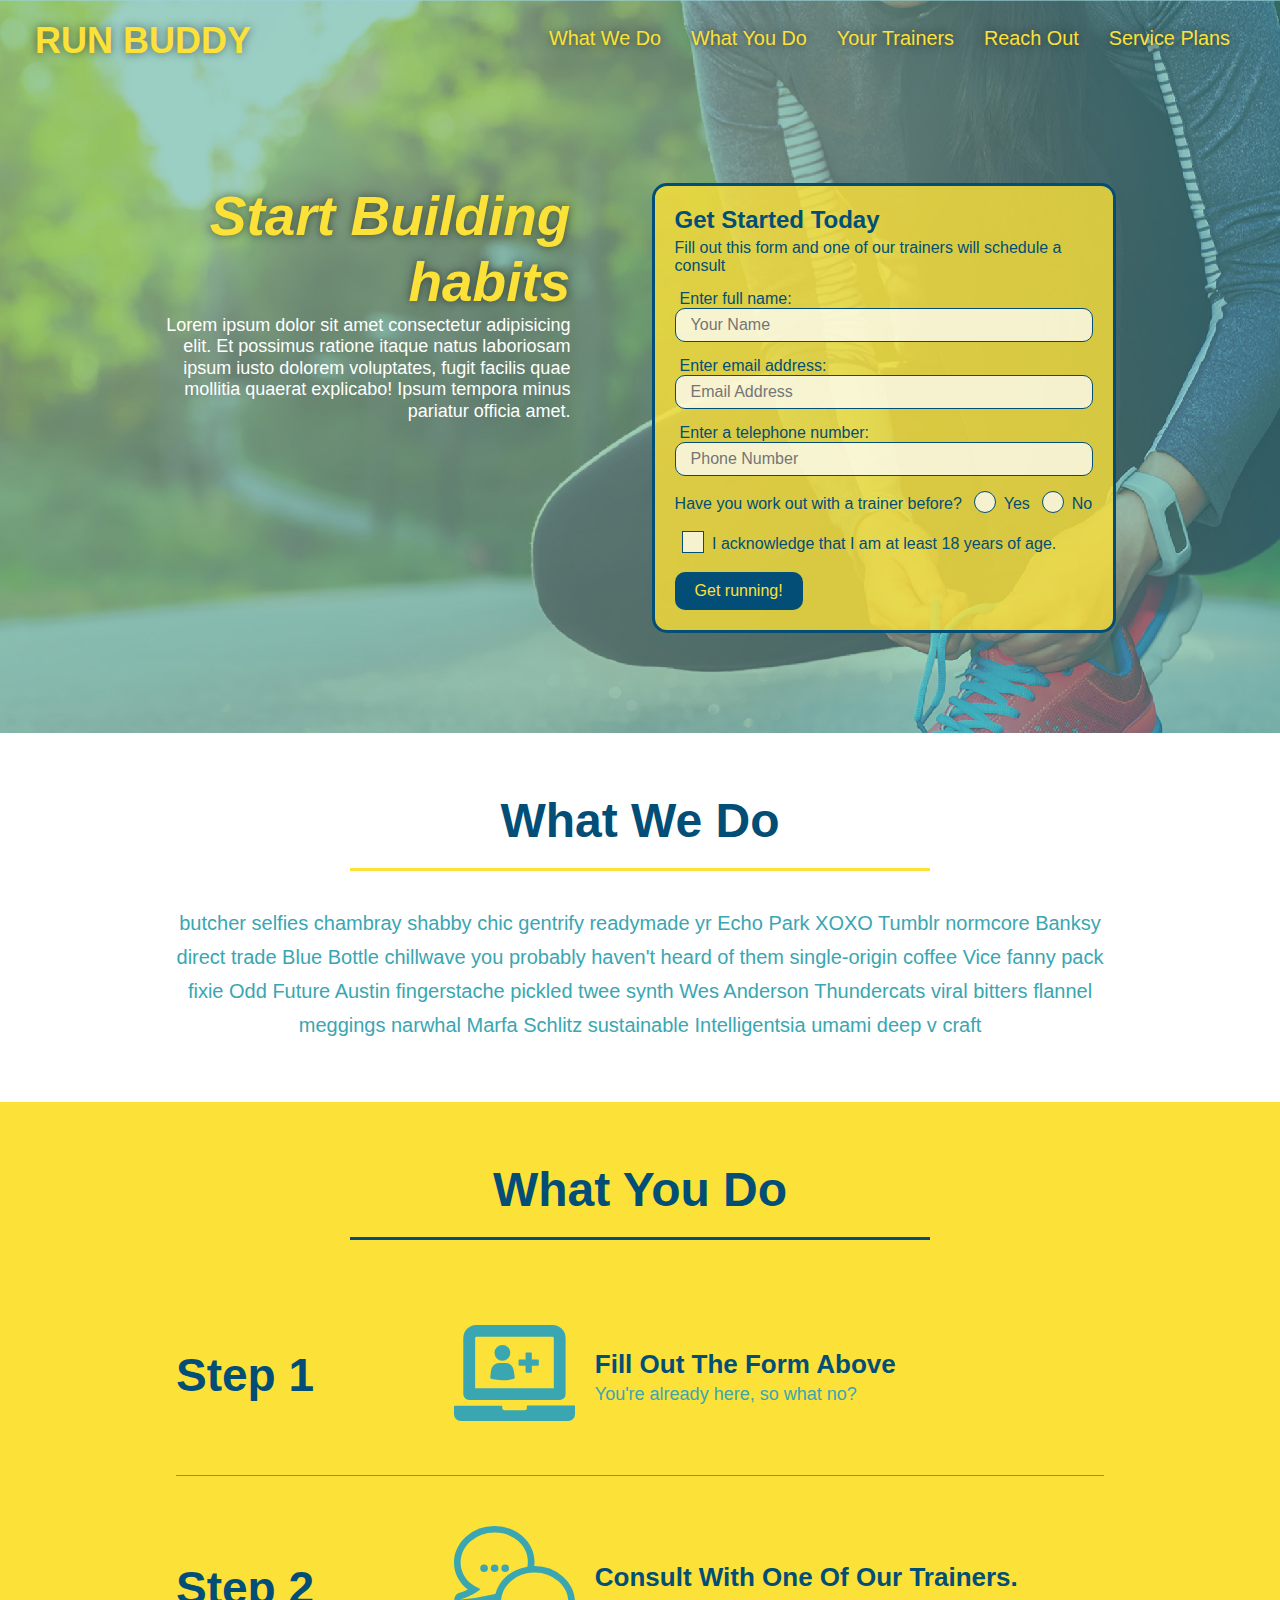
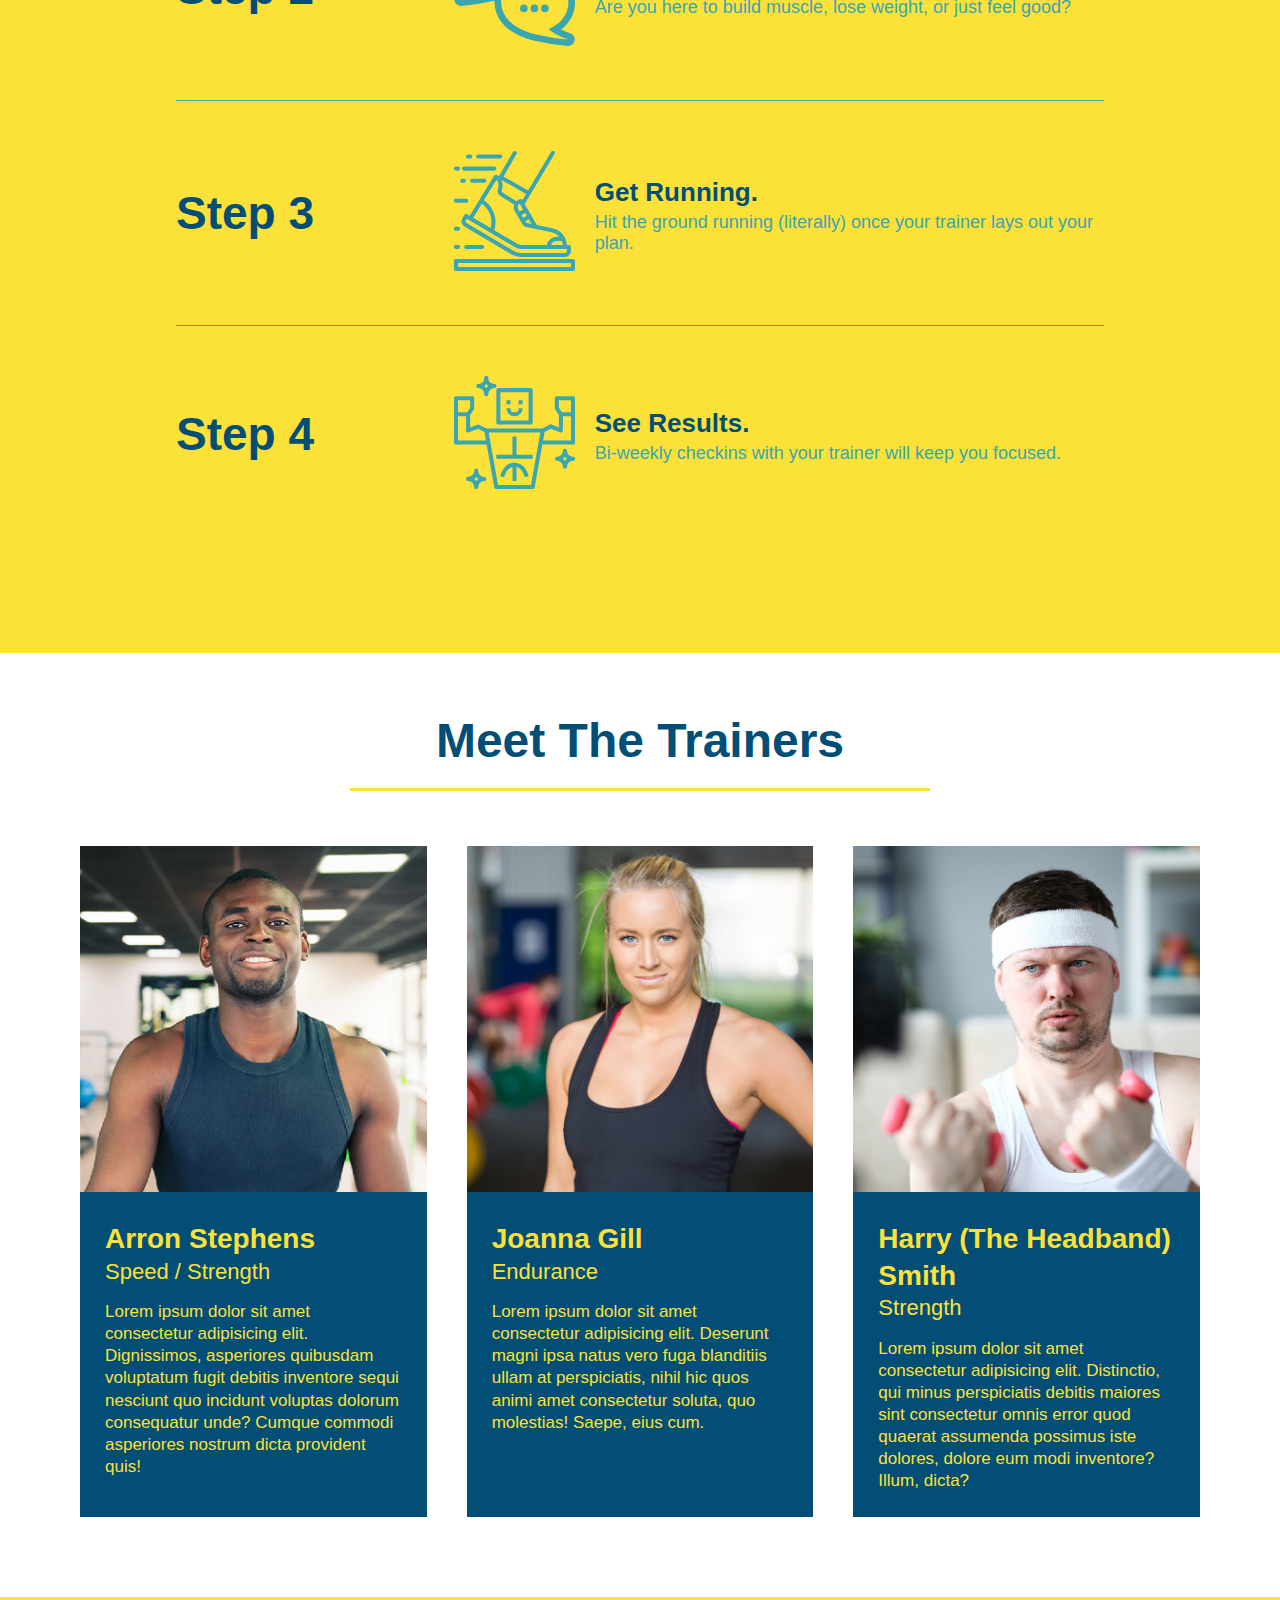
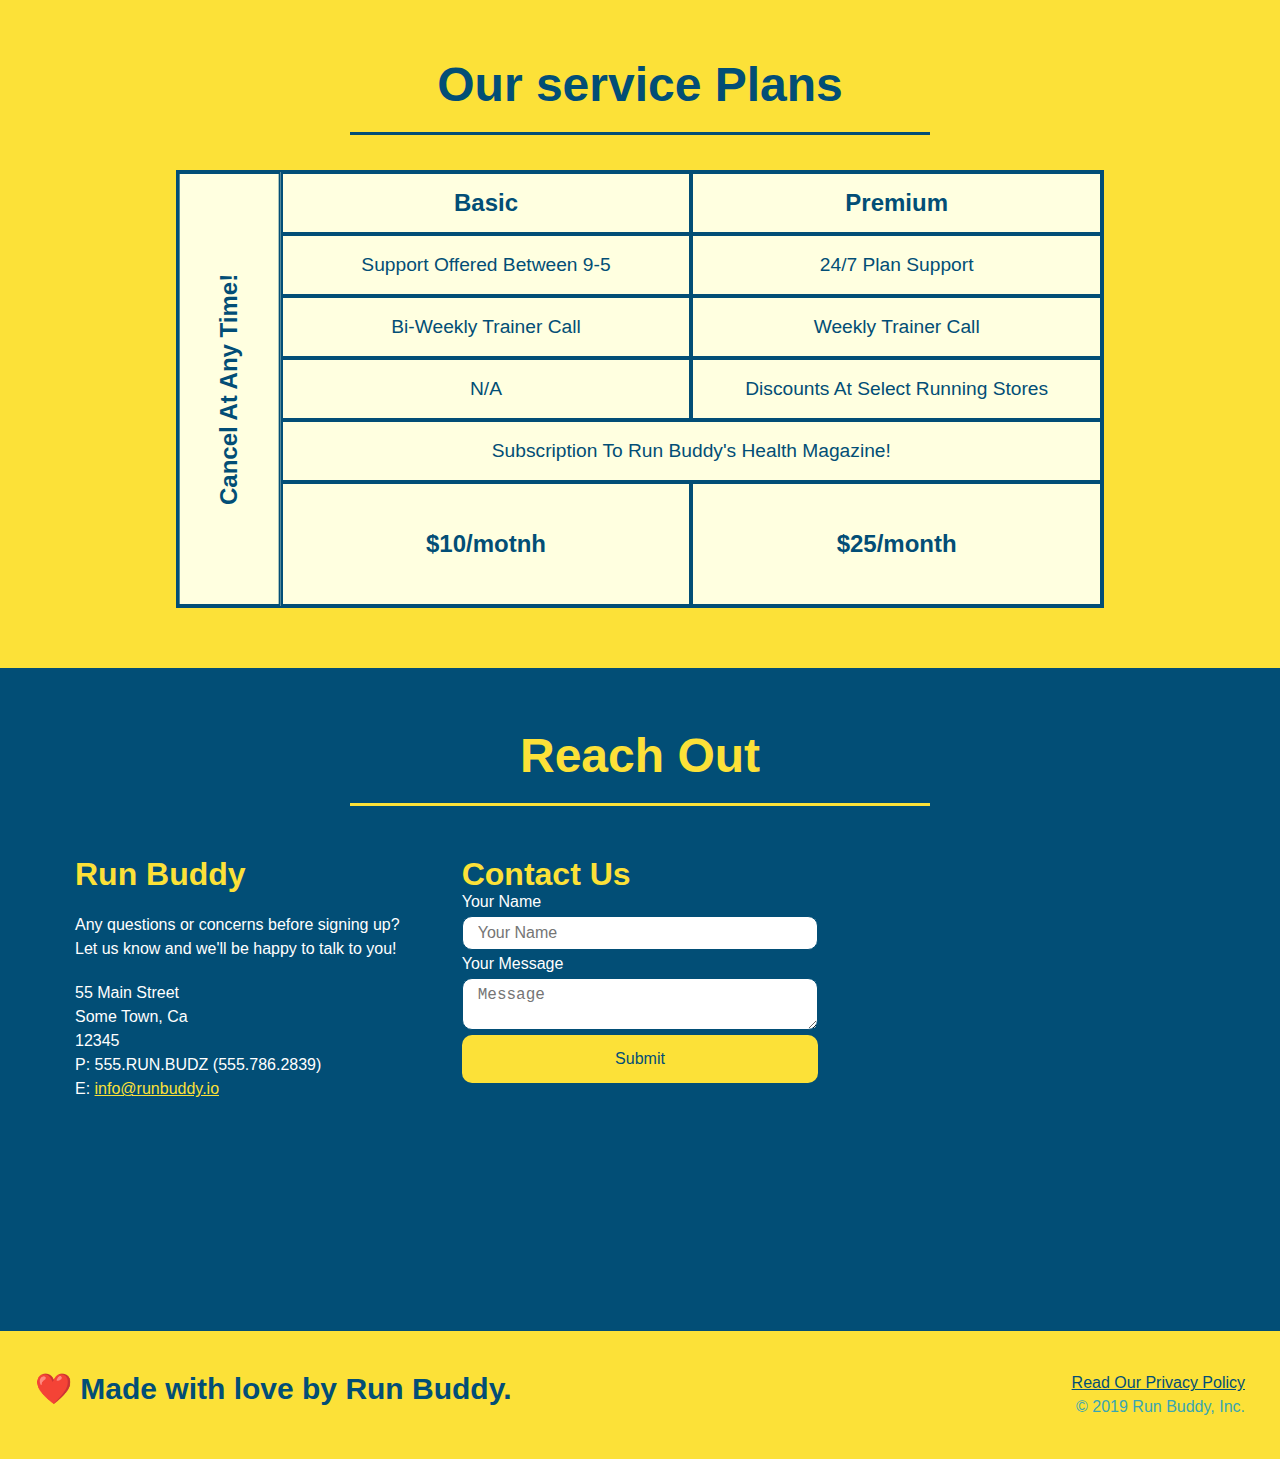
<file: index.html>
<!DOCTYPE html>
<html lang="en">
    <head>
<meta charset="UTF-8" />
<link rel="stylesheet" href="./assets/css/style.css"/>
<meta name="viewport" content="width=device-width, initial-scale=1.0" />

<title>Run Buddy</title>
    </head>
    <body>
        <!-- navigation -->
        <header>
        <h1>
            <a href="/">RUN BUDDY</a>
        </h1>
        <nav>
            <!-- Unorder list elements-->
            <ul>
                <!-- List element--> 
                <li>
                    <!-- Anchor element -->
                    <a href="#what-we-do">What We Do</a>
                </li>
                <li>
                    <a href="#what-you-do">What You Do</a>
                </li>
                <li>
                    <a href="#your-trainers">Your Trainers</a>
                </li>
                <li>
                    <a href="#reach-out">Reach Out</a>
                </li>
                <li>
                    <a href="#service-plans">Service Plans</a>
                </li>
            </ul>
        </nav>
    </header>
    <!-- hero/jumbotron-->
    <section class="hero">
        <div class="hero-cta">
            <h2>Start Building habits</h2>
            <p>Lorem ipsum dolor sit amet consectetur adipisicing elit. Et possimus ratione itaque natus laboriosam ipsum iusto dolorem voluptates, fugit facilis quae mollitia quaerat explicabo! Ipsum tempora minus pariatur officia amet.</p>
        </div>
        <div class="hero-form">
            <h3>Get Started Today</h3>
            <p>Fill out this form and one of our trainers will schedule a consult</p>
            <!--Add form elemet-->
            <form>
                <label for= "name">Enter full name:</label>
                <input type="text" placeholder="Your Name" name="name" id="name" class="form-input" />
                <label for="email">Enter email address:</label>
                <input type="email" placeholder="Email Address" name="email" id="email" class="form-input" />
                <label for="phone">Enter a telephone number:</label>
                <input type="tel" placeholder="Phone Number" name="phone" id="phone" class="form-input"/>
                <p> 
                 Have you work out with a trainer before? 
                 <span class="radio-wrapper">
                 <input type="radio" name="trainer-confirm" id="trainer-yes" />
                 <label for="trainer-yes">Yes</label>
                </span>
                <span class="radio-wrapper">
                 <input type="radio" name="trainer-confirm" id="trainer-no" />
                 <label for="trainer-no">No</label>
                </span>
                </p>
                <p>
                <span class="checkbox-wrapper">
                    <input type="checkbox" name="age-confirm" id="checkbox" />
                    <label for="checkbox">
                    I acknowledge that I am at least 18 years of age.
                    </label>
                </span>
                </p>

                <button type="submit">
                    Get running!
                </button>
            </form>
        </div>
    </section>
    <!--End Hero-->
    <!-- "What We Do" section -->
    <section id="what-we-do" class="intro">
        <div class="flex-row">
            <h2 class="section-title primary-border">
                What We Do
            </h2>
        </div>
        <div class="flex-row">
            <p>butcher selfies chambray shabby chic gentrify readymade yr Echo Park XOXO Tumblr normcore Banksy direct trade Blue Bottle chillwave you probably haven't heard of them single-origin coffee Vice fanny pack fixie Odd Future Austin fingerstache pickled twee synth Wes Anderson Thundercats viral bitters flannel meggings narwhal Marfa Schlitz sustainable Intelligentsia umami deep v craft</p>
        </div>
    </section>

    <!-- "What You Do" section-->
    <section id="what-you-do" class="steps">
        <div class="flex-row">
            <h2 class="section-title seconday-border">
                What You Do
            </h2>
        </div>
        <div class="step">
            <h3>Step 1</h3>
            <div class="step-info">
                <div class="step-img">
                    <img src="./assets/images/step-1.svg" alt="" />
                </div>
                <div class="step-text">
                    <h4>Fill Out The Form Above</h4>
                    <p>You're already here, so what no?</p>
                </div>
            </div>
        </div>
        <div class="step">
            <h3>Step 2</h3>
            <div class="step-info">
                <div class="step-img">
                    <img src="./assets/images/step-2.svg" alt="" />
                </div>
            <div class="step-text">
                <h4>Consult With One Of Our Trainers.</h4>
                <p>Are you here to build muscle, lose weight, or just feel good?</p>
            </div>
            </div>
        </div>
        <div class="step">
            <h3>Step 3</h3>
            <div class="step-info">
                <div class="step-img">
                    <img src="./assets/images/step-3.svg" alt="" />
                </div>
            <div class="step-text">
                <h4>Get Running.</h4>
                <p>Hit the ground running (literally) once your trainer lays out your plan.</p>
            </div>
            </div>
        </div>
        <div class="step">
            <h3>Step 4</h3>
            <div class="step-info">
                <div class="step-img">
                    <img src="./assets/images/step-4.svg" alt="" />
                </div>
                <div class="step-text">
                    <h4>See Results.</h4>
                    <p>Bi-weekly checkins with your trainer will keep you focused.</p>
                </div>
            </div>
        </div>

    </section>
    <!-- "Meet The Trainers" section-->
    <section id="your-trainers">
        <div class="flex-row">
            <h2 class="section-title primary-border">
            Meet The Trainers
            </h2>
        </div>  
    <div class="trainers">
        <article class="trainer">
            <img src="./assets/images/trainer-1.jpg" alt="Arron Stephens in his workout clothes, ready to pump iron" />
            <div class="trainer-bio">
                <h3 class="trainer-name">Arron Stephens</h3>
                <h4 class="trainer-role">Speed / Strength</h4>
                <p>Lorem ipsum dolor sit amet consectetur adipisicing elit. Dignissimos, asperiores quibusdam voluptatum fugit debitis inventore sequi nesciunt quo incidunt voluptas dolorum consequatur unde? Cumque commodi asperiores nostrum dicta provident quis!</p>
            </div>
        </article>
        <article class="trainer">
            <img src="./assets/images/trainer-2.jpg" alt="Joanna Gill in her workout clothes, ready to work hard" />
            <div class="trainer-bio">
                <h3 class="trainer-name">Joanna Gill</h3>
                <h4 class="trainer-role">Endurance</h4>
                <p>Lorem ipsum dolor sit amet consectetur adipisicing elit. Deserunt magni ipsa natus vero fuga blanditiis ullam at perspiciatis, nihil hic quos animi amet consectetur soluta, quo molestias! Saepe, eius cum.</p>
            </div>
        </article>
        <article class="trainer">
            <img src="./assets/images/trainer-3.jpg" alt="Harry (The Headband) Smith in his workout clothes, ready to kill it" />
            <div class="trainer-bio">
                <h3 class="trainer-name">Harry (The Headband) Smith</h3>
                <h4 class="trainer-role">Strength</h4>
                <p>Lorem ipsum dolor sit amet consectetur adipisicing elit. Distinctio, qui minus perspiciatis debitis maiores sint consectetur omnis error quod quaerat assumenda possimus iste dolores, dolore eum modi inventore? Illum, dicta?</p>
            </div>
        </article>
    </div>
</section>

    <!-- "Reach Out" section-->
    <section id="service-plans" class="services">
       <h2 class="section-title seconday-border">
           Our service Plans
       </h2>
       <div class="service-grid-wrapper">
           <div class="service-grid-container">
               <!--Headers-->
               <div class="service-grid-item grid-header basic">
                   Basic
               </div>
               <div class="service-grid-item grid-header premium">
                   Premium
               </div>
               <!--Body-->
               <div class="service-grid-item basic">
                   Support Offered Between 9-5
                </div>
                <div class="service-grid-item premium">
                    24/7 Plan Support
                </div>
                <div class="service-grid-item basic">
                    Bi-Weekly Trainer Call
                </div>
                <div class="service-grid-item premium">
                    Weekly Trainer Call
                </div>
                <div class="service-grid-item basic">
                    N/A
                </div>
                <div class="service-grid-item premium">
                    Discounts At Select Running Stores
                </div>
                <div class="service-grid-item both">
                    Subscription To Run Buddy's Health Magazine!
                </div>
                <div class="service-grid-item grid-price basic">
                    $10/motnh
                </div>
                <div class="service-grid-item grid-price premium">
                    $25/month
                </div>
                <div class="service-grid-item cancel">
                    Cancel At Any Time!
                </div>
           </div>
       </div>
        </div>

    </section>
    <section id="reach-out" class="contact">
        <div class="flex-row">
            <h2 class="section-title seconday-border">
                Reach Out
            </h2>
        </div>
        <div class="contact-info">
            <div>
            <h3>Run Buddy</h3>
            <p>
            Any questions or concerns before signing up?<br />
            Let us know and we'll be happy to talk to you!
            </p>
            <address>
            55 Main Street <br />
            Some Town, Ca <br />
            12345 <br />
            P: 555.RUN.BUDZ (555.786.2839) <br />
            E: <a href="mailto:info@runbuddy.io">info@runbuddy.io</a>
            </address>
            </div>
            <div class="contact-form">
            <h3>Contact Us</h3>
            <form>
                <label for="contact-name">Your Name</label>
                <input type="text" placeholder="Your Name" id="contact-name" />
                <label for="contact-message">Your Message</label>
                <textarea id="contact-message" placeholder="Message"></textarea>
                <button type="submit">Submit</button>
            </form>
            </div>
        
            <iframe src="https://www.google.com/maps/embed?pb=!1m18!1m12!1m3!1d3462.6000858434845!2d-95.61563148549546!3d29.78920323754112!2m3!1f0!2f0!3f0!3m2!1i1024!2i768!4f13.1!3m3!1m2!1s0x8640dbbcf1d1a51f%3A0xb7c8b9faf94c5d14!2s600%20N%20Dairy%20Ashford%20Rd%2C%20Houston%2C%20TX%2077079!5e0!3m2!1sen!2sus!4v1596664945685!5m2!1sen!2sus" 
            frameborder="0" 
            style="border:0;" 
            allowfullscreen="" 
            aria-hidden="false" 
            tabindex="0">
            </iframe>
        </div>
    </section>

    <!-- Footer-->
    <footer>
        <h2>❤️ Made with love by Run Buddy.</h2>
         <div>
             <a href="./privacy-policy.html">Read Our Privacy Policy</a><br />
             &copy; 2019 Run Buddy, Inc.
         </div>   
         
    </footer>
        
    </body>
</html>
</file>
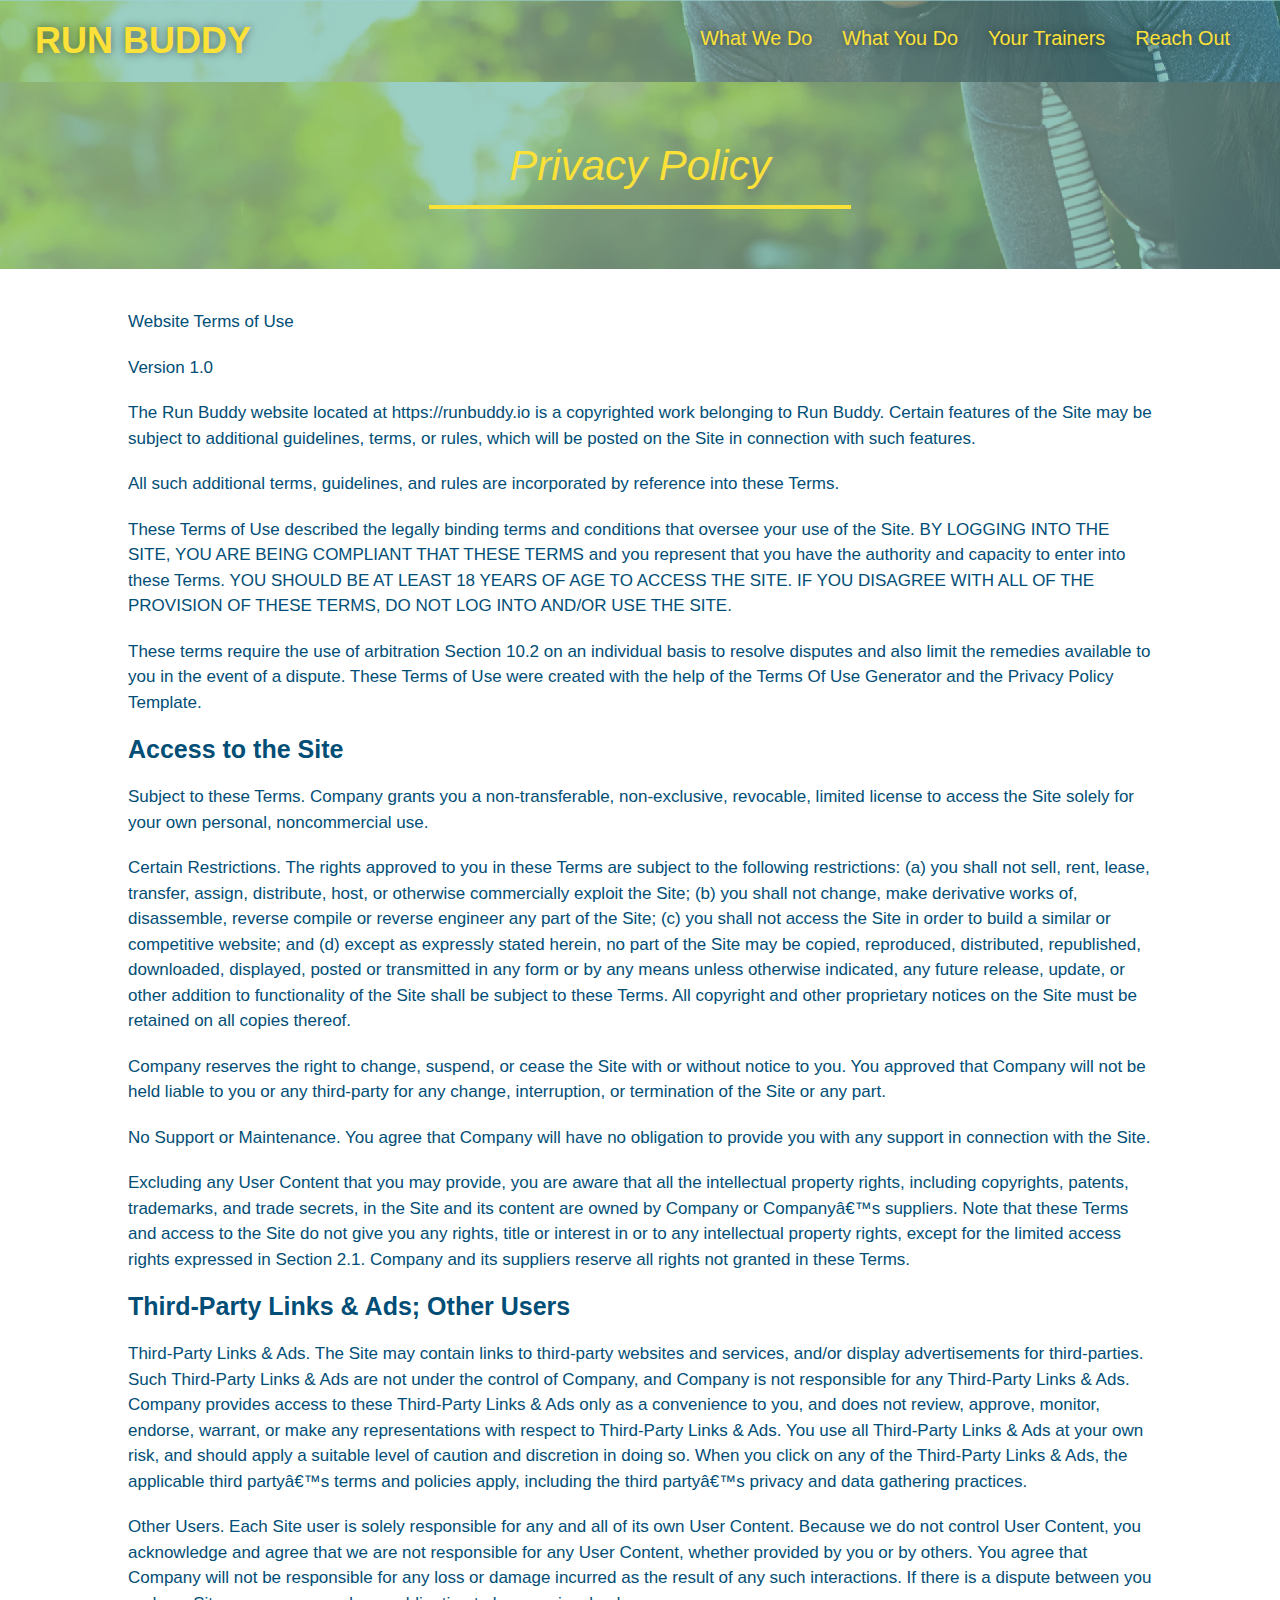
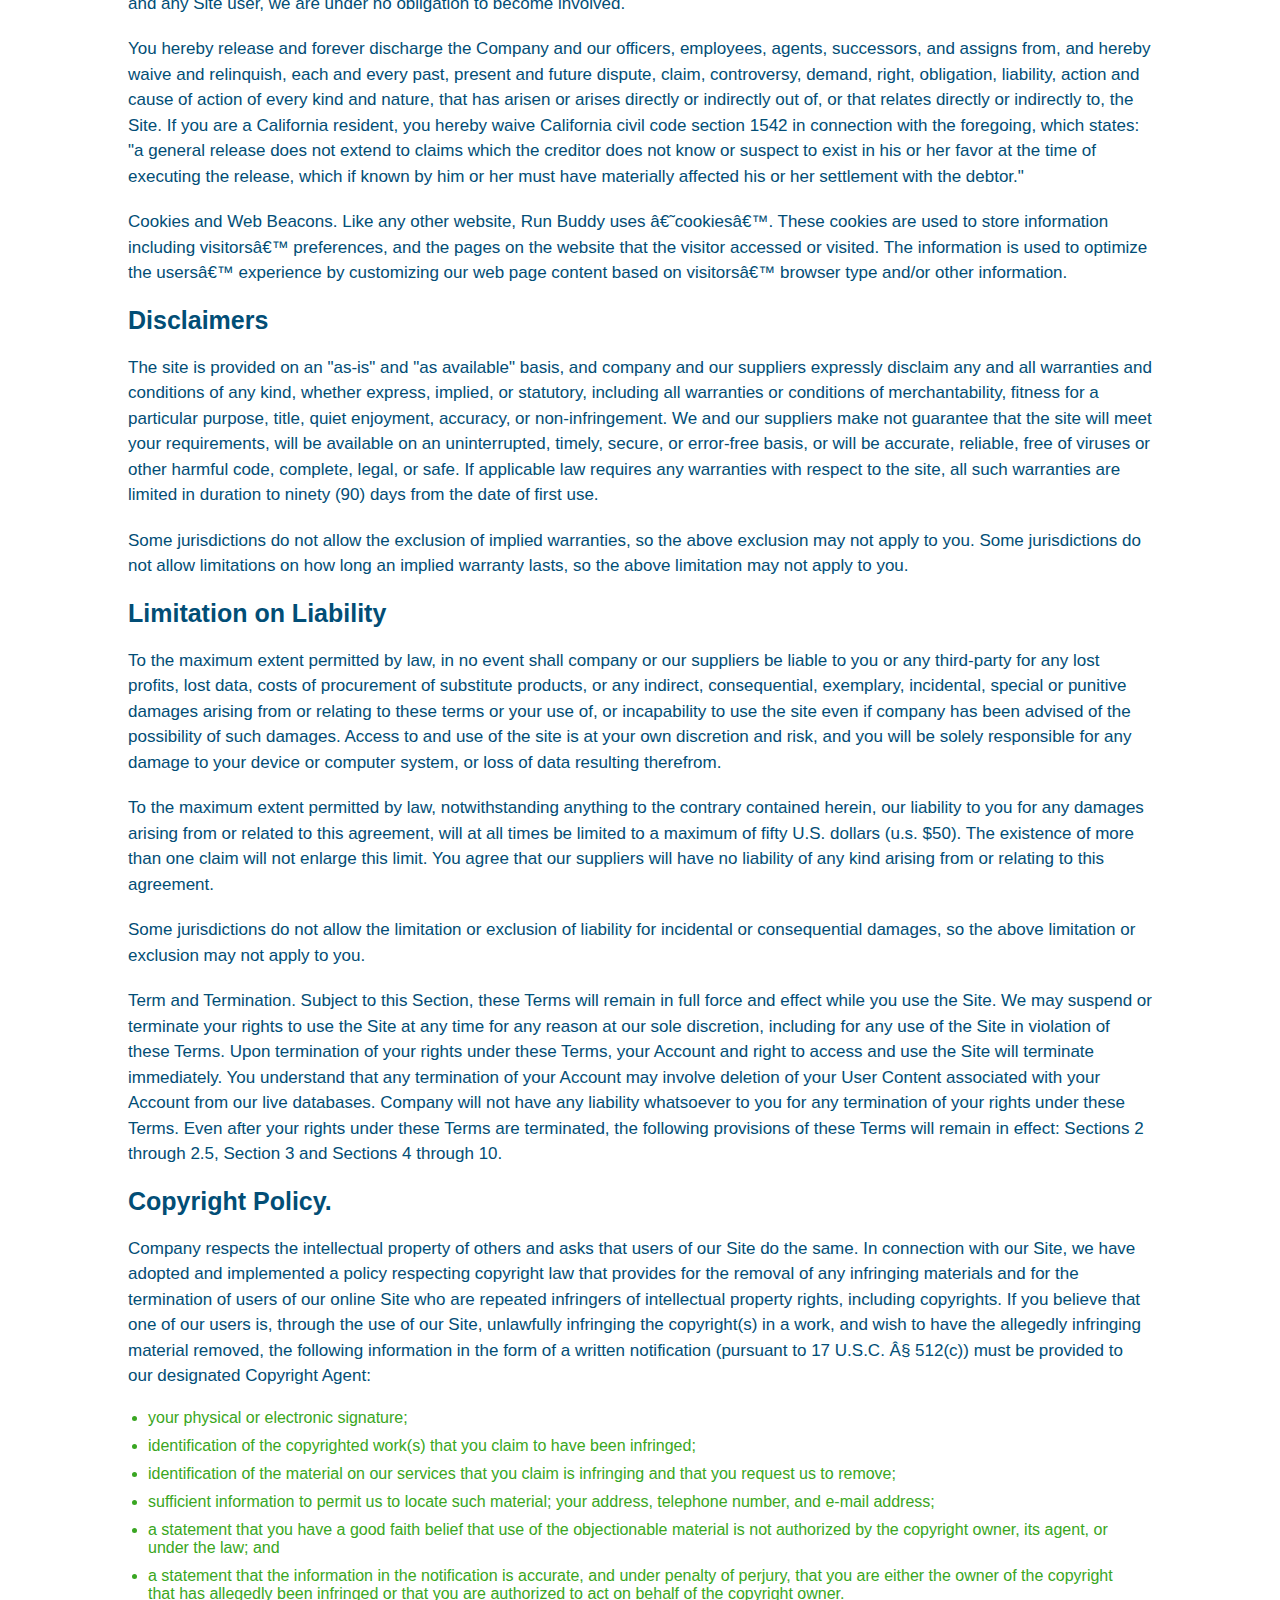
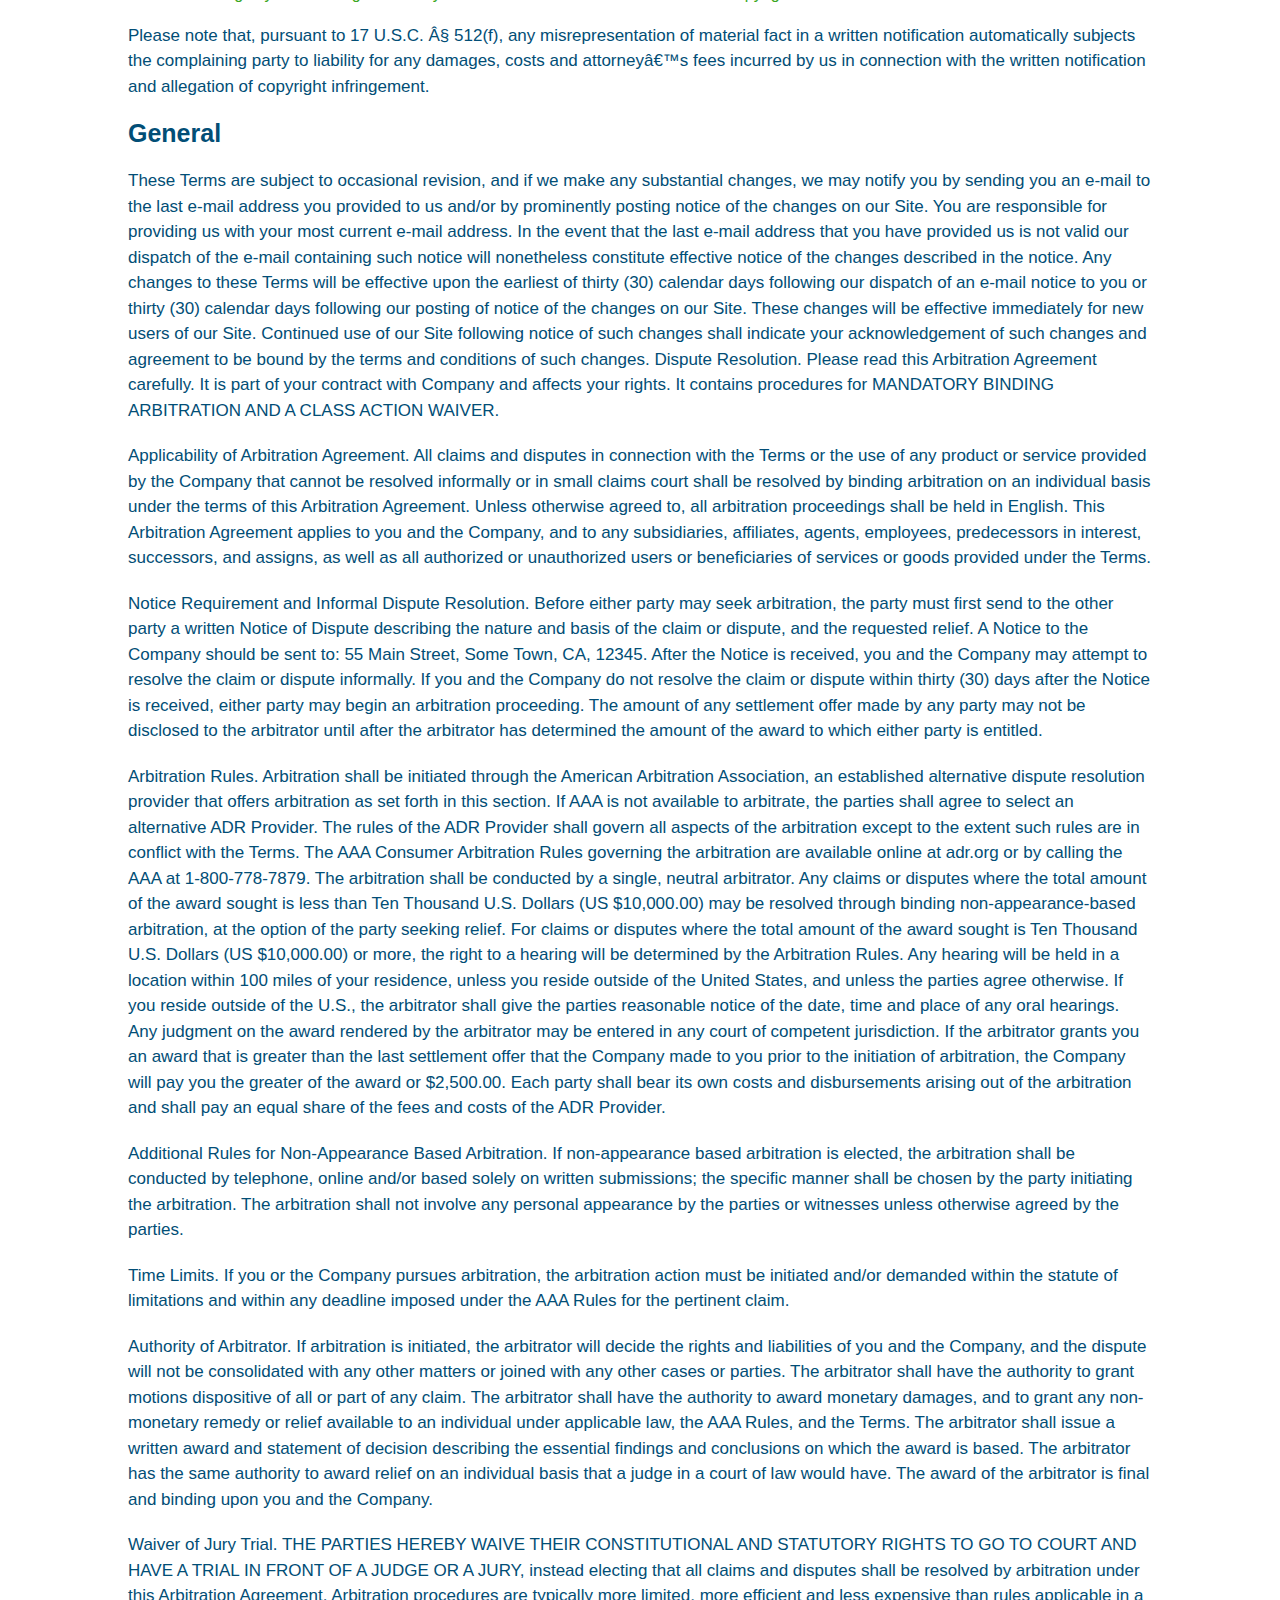
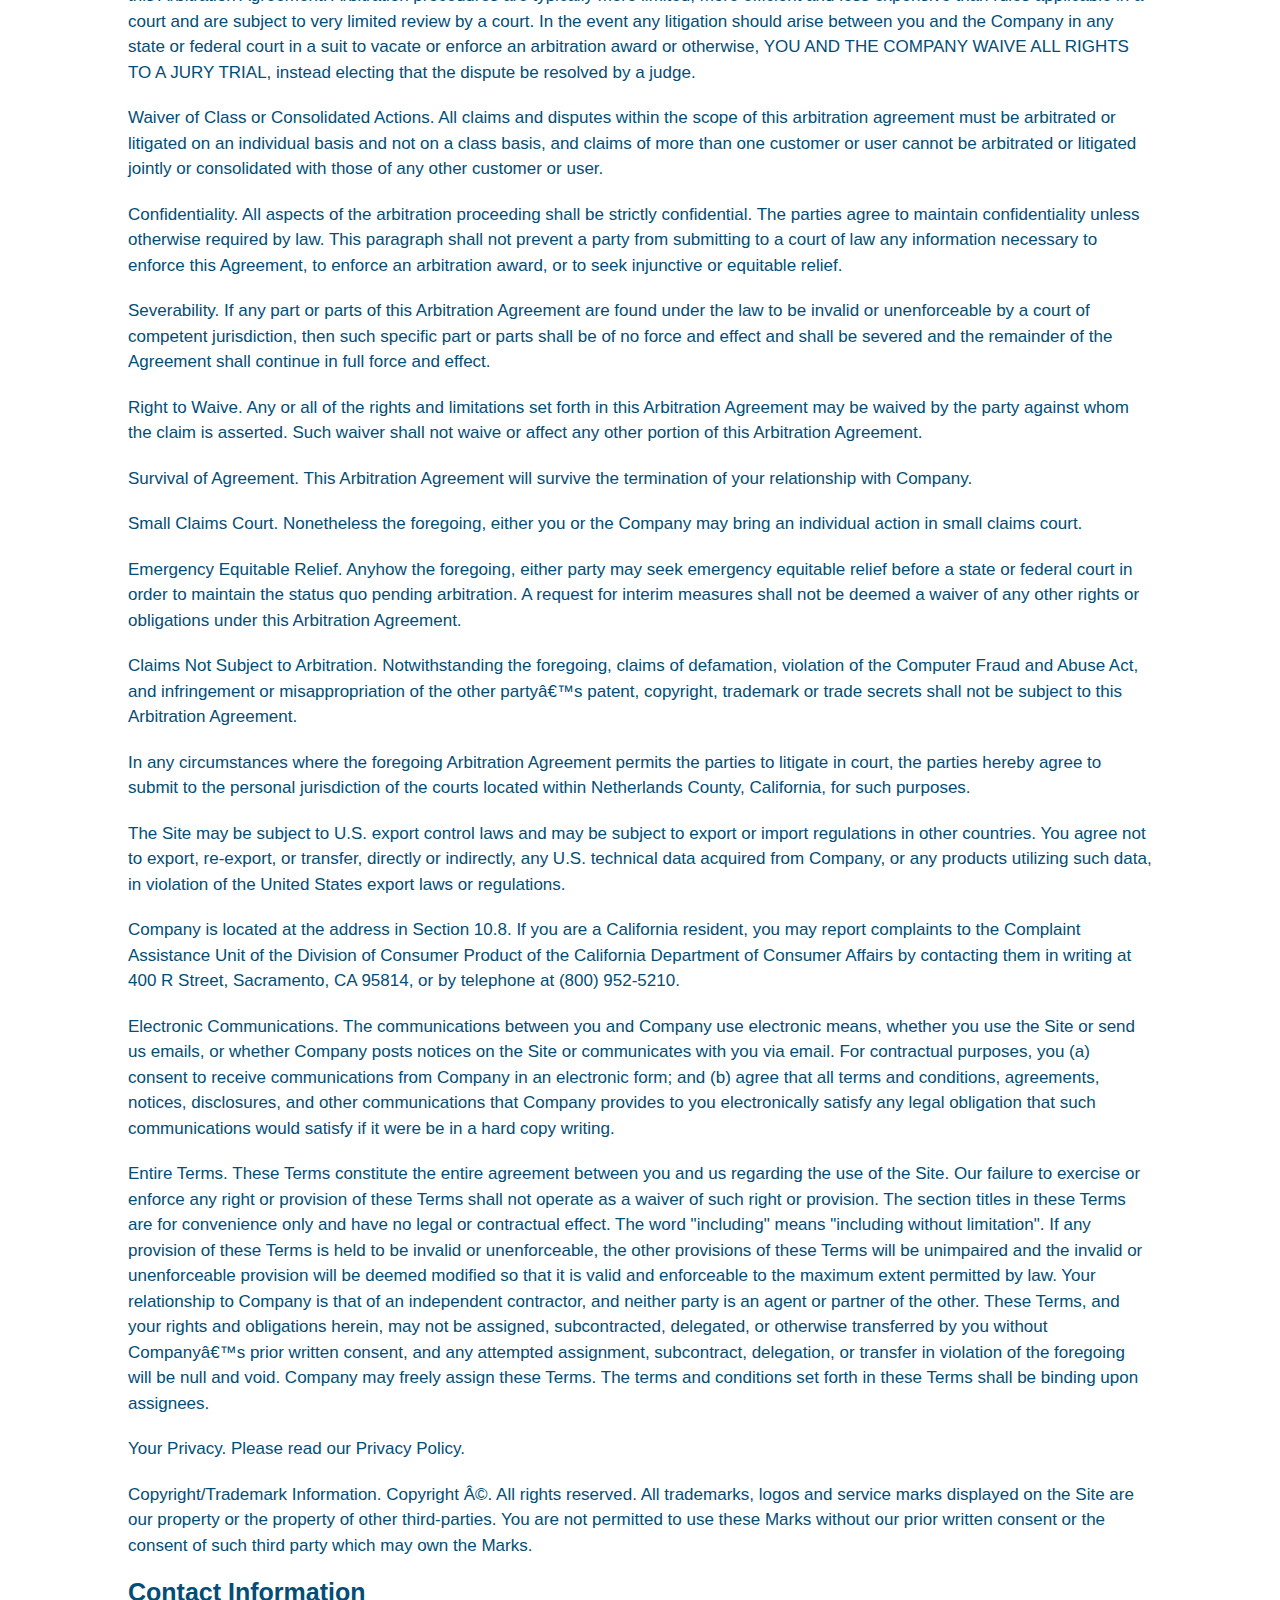
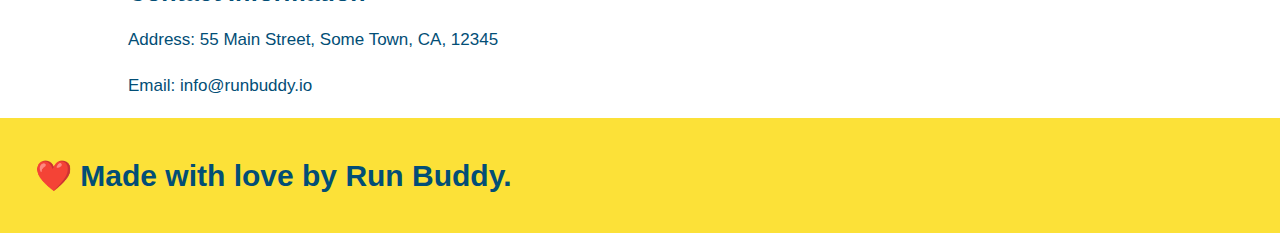
<file: privacy-policy.html>
<!DOCTYPE html>
<html lang="en">
<head>
    <meta charset="UTF-8" />
    <link rel="stylesheet" href="./assets/css/style.css"/>
    <link rel="stylesheet" href="assets/css/secondary-style.css"/>

    <title>Privacy Policy -Run Buddy</title>
    <meta name="viewport" content="width=device-width, initial-scale=1.0" />
</head>
<body>
    <!-- navigation -->
    <header>
    <h1>
        <a href="/">RUN BUDDY</a>
    </h1>
    <nav>
        <!-- Unorder list elements-->
        <ul>
            <!-- List element--> 
            <li>
                <!-- Anchor element -->
                <a href="./index.html#what-we-do">What We Do</a>
            </li>
            <li>
                <a href="./index.html#what-you-do">What You Do</a>
            </li>
            <li>
                <a href="./index.html#your-trainers">Your Trainers</a>
            </li>
            <li>
                <a href="./index.html#reach-out">Reach Out</a>
            </li>
        </ul>
    </nav>
</header>
<section class="hero">
    <h2 class="page-tittle">
        Privacy Policy
    </h2>
</section>
<article class="secondary-content">

    <p>
        Website Terms of Use
      </p>

      <p>
        Version 1.0
      </p>

      <p>
        The Run Buddy website located at https://runbuddy.io is a copyrighted work belonging to Run Buddy. Certain
        features of the Site may be subject to additional guidelines, terms, or rules, which will be posted on the Site
        in connection with such features.
      </p>

      <p>
        All such additional terms, guidelines, and rules are incorporated by reference into these Terms.
      </p>

      <p>
        These Terms of Use described the legally binding terms and conditions that oversee your use of the Site. BY
        LOGGING INTO THE SITE, YOU ARE BEING COMPLIANT THAT THESE TERMS and you represent that you have the authority
        and capacity to enter into these Terms. YOU SHOULD BE AT LEAST 18 YEARS OF AGE TO ACCESS THE SITE. IF YOU
        DISAGREE WITH ALL OF THE PROVISION OF THESE TERMS, DO NOT LOG INTO AND/OR USE THE SITE.
      </p>

      <p>
        These terms require the use of arbitration Section 10.2 on an individual basis to resolve disputes and also
        limit the remedies available to you in the event of a dispute. These Terms of Use were created with the help of
        the Terms Of Use Generator and the Privacy Policy Template.
      </p>

      <h3>
        Access to the Site
      </h3>

      <p>
        Subject to these Terms. Company grants you a non-transferable, non-exclusive, revocable, limited license to
        access the Site solely for your own personal, noncommercial use.
      </p>

      <p>
        Certain Restrictions. The rights approved to you in these Terms are subject to the following restrictions: (a)
        you shall not sell, rent, lease, transfer, assign, distribute, host, or otherwise commercially exploit the Site;
        (b) you shall not change, make derivative works of, disassemble, reverse compile or reverse engineer any part of
        the Site; (c) you shall not access the Site in order to build a similar or competitive website; and (d) except
        as expressly stated herein, no part of the Site may be copied, reproduced, distributed, republished, downloaded,
        displayed, posted or transmitted in any form or by any means unless otherwise indicated, any future release,
        update, or other addition to functionality of the Site shall be subject to these Terms. All copyright and other
        proprietary notices on the Site must be retained on all copies thereof.
      </p>

      <p>
        Company reserves the right to change, suspend, or cease the Site with or without notice to you. You approved
        that Company will not be held liable to you or any third-party for any change, interruption, or termination of
        the Site or any part.
      </p>

      <p>
        No Support or Maintenance. You agree that Company will have no obligation to provide you with any support in
        connection with the Site.
      </p>

      <p>
        Excluding any User Content that you may provide, you are aware that all the intellectual property rights,
        including copyrights, patents, trademarks, and trade secrets, in the Site and its content are owned by Company
        or Companyâ€™s suppliers. Note that these Terms and access to the Site do not give you any rights, title or
        interest in or to any intellectual property rights, except for the limited access rights expressed in Section
        2.1. Company and its suppliers reserve all rights not granted in these Terms.
      </p>

      <h3>
        Third-Party Links & Ads; Other Users
      </h3>

      <p>
        Third-Party Links & Ads. The Site may contain links to third-party websites and services, and/or display
        advertisements for third-parties. Such Third-Party Links & Ads are not under the control of Company, and Company
        is not responsible for any Third-Party Links & Ads. Company provides access to these Third-Party Links & Ads
        only as a convenience to you, and does not review, approve, monitor, endorse, warrant, or make any
        representations with respect to Third-Party Links & Ads. You use all Third-Party Links & Ads at your own risk,
        and should apply a suitable level of caution and discretion in doing so. When you click on any of the
        Third-Party Links & Ads, the applicable third partyâ€™s terms and policies apply, including the third partyâ€™s
        privacy and data gathering practices.
      </p>

      <p>
        Other Users. Each Site user is solely responsible for any and all of its own User Content. Because we do not
        control User Content, you acknowledge and agree that we are not responsible for any User Content, whether
        provided by you or by others. You agree that Company will not be responsible for any loss or damage incurred as
        the result of any such interactions. If there is a dispute between you and any Site user, we are under no
        obligation to become involved.
      </p>

      <p>
        You hereby release and forever discharge the Company and our officers, employees, agents, successors, and
        assigns from, and hereby waive and relinquish, each and every past, present and future dispute, claim,
        controversy, demand, right, obligation, liability, action and cause of action of every kind and nature, that has
        arisen or arises directly or indirectly out of, or that relates directly or indirectly to, the Site. If you are
        a California resident, you hereby waive California civil code section 1542 in connection with the foregoing,
        which states: "a general release does not extend to claims which the creditor does not know or suspect to exist
        in his or her favor at the time of executing the release, which if known by him or her must have materially
        affected his or her settlement with the debtor."
      </p>

      <p>
        Cookies and Web Beacons. Like any other website, Run Buddy uses â€˜cookiesâ€™. These cookies are used to store
        information including visitorsâ€™ preferences, and the pages on the website that the visitor accessed or visited.
        The information is used to optimize the usersâ€™ experience by customizing our web page content based on visitorsâ€™
        browser type and/or other information.
      </p>

      <h3>
        Disclaimers
      </h3>

      <p>
        The site is provided on an "as-is" and "as available" basis, and company and our suppliers expressly disclaim
        any and all warranties and conditions of any kind, whether express, implied, or statutory, including all
        warranties or conditions of merchantability, fitness for a particular purpose, title, quiet enjoyment, accuracy,
        or non-infringement. We and our suppliers make not guarantee that the site will meet your requirements, will be
        available on an uninterrupted, timely, secure, or error-free basis, or will be accurate, reliable, free of
        viruses or other harmful code, complete, legal, or safe. If applicable law requires any warranties with respect
        to the site, all such warranties are limited in duration to ninety (90) days from the date of first use.
      </p>

      <p>
        Some jurisdictions do not allow the exclusion of implied warranties, so the above exclusion may not apply to
        you. Some jurisdictions do not allow limitations on how long an implied warranty lasts, so the above limitation
        may not apply to you.
      </p>

      <h3>
        Limitation on Liability
      </h3>

      <p>
        To the maximum extent permitted by law, in no event shall company or our suppliers be liable to you or any
        third-party for any lost profits, lost data, costs of procurement of substitute products, or any indirect,
        consequential, exemplary, incidental, special or punitive damages arising from or relating to these terms or
        your use of, or incapability to use the site even if company has been advised of the possibility of such
        damages. Access to and use of the site is at your own discretion and risk, and you will be solely responsible
        for any damage to your device or computer system, or loss of data resulting therefrom.
      </p>

      <p>
        To the maximum extent permitted by law, notwithstanding anything to the contrary contained herein, our liability
        to you for any damages arising from or related to this agreement, will at all times be limited to a maximum of
        fifty U.S. dollars (u.s. $50). The existence of more than one claim will not enlarge this limit. You agree that
        our suppliers will have no liability of any kind arising from or relating to this agreement.
      </p>

      <p>
        Some jurisdictions do not allow the limitation or exclusion of liability for incidental or consequential
        damages, so the above limitation or exclusion may not apply to you.
      </p>

      <p>
        Term and Termination. Subject to this Section, these Terms will remain in full force and effect while you use
        the Site. We may suspend or terminate your rights to use the Site at any time for any reason at our sole
        discretion, including for any use of the Site in violation of these Terms. Upon termination of your rights under
        these Terms, your Account and right to access and use the Site will terminate immediately. You understand that
        any termination of your Account may involve deletion of your User Content associated with your Account from our
        live databases. Company will not have any liability whatsoever to you for any termination of your rights under
        these Terms. Even after your rights under these Terms are terminated, the following provisions of these Terms
        will remain in effect: Sections 2 through 2.5, Section 3 and Sections 4 through 10.
      </p>

      <h3>
        Copyright Policy.
      </h3>

      <p>
        Company respects the intellectual property of others and asks that users of our Site do the same. In connection
        with our Site, we have adopted and implemented a policy respecting copyright law that provides for the removal
        of any infringing materials and for the termination of users of our online Site who are repeated infringers of
        intellectual property rights, including copyrights. If you believe that one of our users is, through the use of
        our Site, unlawfully infringing the copyright(s) in a work, and wish to have the allegedly infringing material
        removed, the following information in the form of a written notification (pursuant to 17 U.S.C. Â§ 512(c)) must
        be provided to our designated Copyright Agent:
      </p>

      <ul>
        <li>
          your physical or electronic signature;
        </li>
        <li>
          identification of the copyrighted work(s) that you claim to have been infringed;
        </li>
        <li>
          identification of the material on our services that you claim is infringing and that you request us to remove;
        </li>
        <li>
          sufficient information to permit us to locate such material; your address, telephone number, and e-mail
          address;
        </li>
        <li>
          a statement that you have a good faith belief that use of the objectionable material is not authorized by the
          copyright owner, its agent, or under the law; and
        </li>
        <li>
          a statement that the information in the notification is accurate, and under penalty of perjury, that you are
          either the owner of the copyright that has allegedly been infringed or that you are authorized to act on
          behalf of the copyright owner.
        </li>
      </ul>

      <p>
        Please note that, pursuant to 17 U.S.C. Â§ 512(f), any misrepresentation of material fact in a written
        notification automatically subjects the complaining party to liability for any damages, costs and attorneyâ€™s
        fees incurred by us in connection with the written notification and allegation of copyright infringement.
      </p>

      <h3>
        General
      </h3>

      <p>
        These Terms are subject to occasional revision, and if we make any substantial changes, we may notify you by
        sending you an e-mail to the last e-mail address you provided to us and/or by prominently posting notice of the
        changes on our Site. You are responsible for providing us with your most current e-mail address. In the event
        that the last e-mail address that you have provided us is not valid our dispatch of the e-mail containing such
        notice will nonetheless constitute effective notice of the changes described in the notice. Any changes to these
        Terms will be effective upon the earliest of thirty (30) calendar days following our dispatch of an e-mail
        notice to you or thirty (30) calendar days following our posting of notice of the changes on our Site. These
        changes will be effective immediately for new users of our Site. Continued use of our Site following notice of
        such changes shall indicate your acknowledgement of such changes and agreement to be bound by the terms and
        conditions of such changes. Dispute Resolution. Please read this Arbitration Agreement carefully. It is part of
        your contract with Company and affects your rights. It contains procedures for MANDATORY BINDING ARBITRATION AND
        A CLASS ACTION WAIVER.
      </p>

      <p>
        Applicability of Arbitration Agreement. All claims and disputes in connection with the Terms or the use of any
        product or service provided by the Company that cannot be resolved informally or in small claims court shall be
        resolved by binding arbitration on an individual basis under the terms of this Arbitration Agreement. Unless
        otherwise agreed to, all arbitration proceedings shall be held in English. This Arbitration Agreement applies to
        you and the Company, and to any subsidiaries, affiliates, agents, employees, predecessors in interest,
        successors, and assigns, as well as all authorized or unauthorized users or beneficiaries of services or goods
        provided under the Terms.
      </p>

      <p>
        Notice Requirement and Informal Dispute Resolution. Before either party may seek arbitration, the party must
        first send to the other party a written Notice of Dispute describing the nature and basis of the claim or
        dispute, and the requested relief. A Notice to the Company should be sent to: 55 Main Street, Some Town, CA,
        12345. After the Notice is received, you and the Company may attempt to resolve the claim or dispute informally.
        If you and the Company do not resolve the claim or dispute within thirty (30) days after the Notice is received,
        either party may begin an arbitration proceeding. The amount of any settlement offer made by any party may not
        be disclosed to the arbitrator until after the arbitrator has determined the amount of the award to which either
        party is entitled.
      </p>

      <p>
        Arbitration Rules. Arbitration shall be initiated through the American Arbitration Association, an established
        alternative dispute resolution provider that offers arbitration as set forth in this section. If AAA is not
        available to arbitrate, the parties shall agree to select an alternative ADR Provider. The rules of the ADR
        Provider shall govern all aspects of the arbitration except to the extent such rules are in conflict with the
        Terms. The AAA Consumer Arbitration Rules governing the arbitration are available online at adr.org or by
        calling the AAA at 1-800-778-7879. The arbitration shall be conducted by a single, neutral arbitrator. Any
        claims or disputes where the total amount of the award sought is less than Ten Thousand U.S. Dollars (US
        $10,000.00) may be resolved through binding non-appearance-based arbitration, at the option of the party seeking
        relief. For claims or disputes where the total amount of the award sought is Ten Thousand U.S. Dollars (US
        $10,000.00) or more, the right to a hearing will be determined by the Arbitration Rules. Any hearing will be
        held in a location within 100 miles of your residence, unless you reside outside of the United States, and
        unless the parties agree otherwise. If you reside outside of the U.S., the arbitrator shall give the parties
        reasonable notice of the date, time and place of any oral hearings. Any judgment on the award rendered by the
        arbitrator may be entered in any court of competent jurisdiction. If the arbitrator grants you an award that is
        greater than the last settlement offer that the Company made to you prior to the initiation of arbitration, the
        Company will pay you the greater of the award or $2,500.00. Each party shall bear its own costs and
        disbursements arising out of the arbitration and shall pay an equal share of the fees and costs of the ADR
        Provider.
      </p>

      <p>
        Additional Rules for Non-Appearance Based Arbitration. If non-appearance based arbitration is elected, the
        arbitration shall be conducted by telephone, online and/or based solely on written submissions; the specific
        manner shall be chosen by the party initiating the arbitration. The arbitration shall not involve any personal
        appearance by the parties or witnesses unless otherwise agreed by the parties.
      </p>

      <p>
        Time Limits. If you or the Company pursues arbitration, the arbitration action must be initiated and/or demanded
        within the statute of limitations and within any deadline imposed under the AAA Rules for the pertinent claim.
      </p>

      <p>
        Authority of Arbitrator. If arbitration is initiated, the arbitrator will decide the rights and liabilities of
        you and the Company, and the dispute will not be consolidated with any other matters or joined with any other
        cases or parties. The arbitrator shall have the authority to grant motions dispositive of all or part of any
        claim. The arbitrator shall have the authority to award monetary damages, and to grant any non-monetary remedy
        or relief available to an individual under applicable law, the AAA Rules, and the Terms. The arbitrator shall
        issue a written award and statement of decision describing the essential findings and conclusions on which the
        award is based. The arbitrator has the same authority to award relief on an individual basis that a judge in a
        court of law would have. The award of the arbitrator is final and binding upon you and the Company.
      </p>

      <p>
        Waiver of Jury Trial. THE PARTIES HEREBY WAIVE THEIR CONSTITUTIONAL AND STATUTORY RIGHTS TO GO TO COURT AND HAVE
        A TRIAL IN FRONT OF A JUDGE OR A JURY, instead electing that all claims and disputes shall be resolved by
        arbitration under this Arbitration Agreement. Arbitration procedures are typically more limited, more efficient
        and less expensive than rules applicable in a court and are subject to very limited review by a court. In the
        event any litigation should arise between you and the Company in any state or federal court in a suit to vacate
        or enforce an arbitration award or otherwise, YOU AND THE COMPANY WAIVE ALL RIGHTS TO A JURY TRIAL, instead
        electing that the dispute be resolved by a judge.
      </p>

      <p>
        Waiver of Class or Consolidated Actions. All claims and disputes within the scope of this arbitration agreement
        must be arbitrated or litigated on an individual basis and not on a class basis, and claims of more than one
        customer or user cannot be arbitrated or litigated jointly or consolidated with those of any other customer or
        user.
      </p>

      <p>
        Confidentiality. All aspects of the arbitration proceeding shall be strictly confidential. The parties agree to
        maintain confidentiality unless otherwise required by law. This paragraph shall not prevent a party from
        submitting to a court of law any information necessary to enforce this Agreement, to enforce an arbitration
        award, or to seek injunctive or equitable relief.
      </p>

      <p>
        Severability. If any part or parts of this Arbitration Agreement are found under the law to be invalid or
        unenforceable by a court of competent jurisdiction, then such specific part or parts shall be of no force and
        effect and shall be severed and the remainder of the Agreement shall continue in full force and effect.
      </p>

      <p>
        Right to Waive. Any or all of the rights and limitations set forth in this Arbitration Agreement may be waived
        by the party against whom the claim is asserted. Such waiver shall not waive or affect any other portion of this
        Arbitration Agreement.
      </p>

      <p>
        Survival of Agreement. This Arbitration Agreement will survive the termination of your relationship with
        Company.
      </p>

      <p>
        Small Claims Court. Nonetheless the foregoing, either you or the Company may bring an individual action in small
        claims court.
      </p>

      <p>
        Emergency Equitable Relief. Anyhow the foregoing, either party may seek emergency equitable relief before a
        state or federal court in order to maintain the status quo pending arbitration. A request for interim measures
        shall not be deemed a waiver of any other rights or obligations under this Arbitration Agreement.
      </p>

      <p>
        Claims Not Subject to Arbitration. Notwithstanding the foregoing, claims of defamation, violation of the
        Computer Fraud and Abuse Act, and infringement or misappropriation of the other partyâ€™s patent, copyright,
        trademark or trade secrets shall not be subject to this Arbitration Agreement.
      </p>

      <p>
        In any circumstances where the foregoing Arbitration Agreement permits the parties to litigate in court, the
        parties hereby agree to submit to the personal jurisdiction of the courts located within Netherlands County,
        California, for such purposes.
      </p>

      <p>
        The Site may be subject to U.S. export control laws and may be subject to export or import regulations in other
        countries. You agree not to export, re-export, or transfer, directly or indirectly, any U.S. technical data
        acquired from Company, or any products utilizing such data, in violation of the United States export laws or
        regulations.
      </p>

      <p>
        Company is located at the address in Section 10.8. If you are a California resident, you may report complaints
        to the Complaint Assistance Unit of the Division of Consumer Product of the California Department of Consumer
        Affairs by contacting them in writing at 400 R Street, Sacramento, CA 95814, or by telephone at (800) 952-5210.
      </p>

      <p>
        Electronic Communications. The communications between you and Company use electronic means, whether you use the
        Site or send us emails, or whether Company posts notices on the Site or communicates with you via email. For
        contractual purposes, you (a) consent to receive communications from Company in an electronic form; and (b)
        agree that all terms and conditions, agreements, notices, disclosures, and other communications that Company
        provides to you electronically satisfy any legal obligation that such communications would satisfy if it were be
        in a hard copy writing.
      </p>

      <p>
        Entire Terms. These Terms constitute the entire agreement between you and us regarding the use of the Site. Our
        failure to exercise or enforce any right or provision of these Terms shall not operate as a waiver of such right
        or provision. The section titles in these Terms are for convenience only and have no legal or contractual
        effect. The word "including" means "including without limitation". If any provision of these Terms is held to be
        invalid or unenforceable, the other provisions of these Terms will be unimpaired and the invalid or
        unenforceable provision will be deemed modified so that it is valid and enforceable to the maximum extent
        permitted by law. Your relationship to Company is that of an independent contractor, and neither party is an
        agent or partner of the other. These Terms, and your rights and obligations herein, may not be assigned,
        subcontracted, delegated, or otherwise transferred by you without Companyâ€™s prior written consent, and any
        attempted assignment, subcontract, delegation, or transfer in violation of the foregoing will be null and void.
        Company may freely assign these Terms. The terms and conditions set forth in these Terms shall be binding upon
        assignees.
      </p>

      <p>
        Your Privacy. Please read our Privacy Policy.
      </p>

      <p>
        Copyright/Trademark Information. Copyright Â©. All rights reserved. All trademarks, logos and service marks
        displayed on the Site are our property or the property of other third-parties. You are not permitted to use
        these Marks without our prior written consent or the consent of such third party which may own the Marks.
      </p>

      <h3>
        Contact Information
      </h3>

      <p>
        Address: 55 Main Street, Some Town, CA, 12345
      </p>

      <p>
        Email: info@runbuddy.io
      </p>

</article>
 <!-- Footer-->
 <footer>
    <h2>❤️ Made with love by Run Buddy.</h2>  
</footer>
    
</body>
</html>
</file>
<file: assets/css/style.css>
* {
    margin: 0;
    padding: 0;
    box-sizing: border-box;
}
body {
    /* more on this crazy alphanumerical value in a minute! */
    color:var(--tertiary-color);
    font-family: Arial, Helvetica, sans-serif;
}
:root {
    --primary-color: #fce138;
    --secondary-color: #024e76;
    --tertiary-color: #39a6b2;
}
/* apply styles to <header> */
header {
    z-index: 9999;
    padding: 20px 35px ;
    background-color: #39a6b2;
    display: flex;
    justify-content: space-between;
    flex-wrap: wrap;
    position: -webkit-sticky;
    position:sticky;
    top: 0;
    background-image: url("../images/hero-bg.jpg") ;
    background-size: cover;
    background-position: 80%;
    background-attachment: fixed;
}
header h1 {
    font-weight: bold;
    font-size: 36px;
    color: var(--primary-color) ;
    margin: 0;
    text-shadow: 0 0 10px rgba(0,0,0,0.5);
}
header a {
    text-decoration: none;
    color: var(--primary-color);
}
header nav {
    margin: 7px 0;
}
header nav ul {
    display: flex;
    flex-wrap: wrap;
    justify-content: space-between;
    align-items: center;
    list-style: none;
}
header nav ul li a {
    padding: 10px 15px;
    font-weight: lighter;
    font-size: 1.55vw;
    text-shadow: 0 0 10px rgba(0,0,0,0.5);
}
header nav ul li a:hover {
    background: var(--primary-color);
    color: var(--secondary-color);
    border-radius: 15px;
    text-shadow: none;
}
footer {
        background: var(--primary-color);
        width: 100%;
        padding: 40px 35px;
        display: flex;
        flex-wrap: wrap;
        justify-content: space-between;
    }
footer h2 {
    color: var(--secondary-color);
    font-size: 30px;
    margin: 0;
}
footer div {
    line-height: 1.5;
    text-align: right;
}
footer a {
    color: var(--secondary-color);
}
section {
    padding: 60px;
}

/* Hero style start */
.hero {
    background-image: url("../images/hero-bg.jpg") ;
    background-size: cover;
    display: flex;
    justify-content: center;
    flex-wrap: wrap;
    align-items: flex-start;
    background-position: 80%;
    background-attachment: fixed;
}
.hero-cta {
    width: 35%;
    text-align: right;
    margin: 3.5%;
    color: #fff;
    font-size: 18px;
    line-height: 1.2;
}
.hero-cta h2 {
    font-style: italic;
    font-size: 55px;
    color: var(--primary-color);
    text-shadow: 0 0 10px rgba(0,0,0,0.5);
}
.hero-form {
    background-color:rgba(252,225,56, 0.8);
    padding: 20px;
    color:var(--secondary-color);
    border-style: solid;
    border-width: 3px;
    border-color: var(--secondary-color);
    width: 40%;
    margin: 3.5%;
    box-shadow: 0,0,0,10px rgba(0,0,0,0.5);
    border-radius: 15px;
}
.hero-form h3 {
    font-size: 24px;
    margin: 0px;
}
.hero-form p {
    margin: 5px 0px 15px 0px;
}
.form-input {
    border: 1px solid var(--secondary-color);
    display: block;
    padding: 7px 15px;
    font-size: 16px;
    color: var(--secondary-color);
    width: 100%;
    margin-bottom: 15px;
    border-radius: 10px;
    background-color: rgba(255,255,255, 0.75);
}
.form-input:focus {
    background-color: rgba(255,255,255, 1);
    outline: none;
}
.hero-form label {
    margin: 0 5px;
}
.hero-form button {
    background-color: var(--secondary-color);
    color: var(--primary-color);
    border: none;
    padding: 10px 20px;
    font-size: 16px;
    border-radius: 10px;
}
.hero-form button:hover {
    background-color: var(--tertiary-color);
}
.checkbox-wrapper input, .radio-wrapper input {
    opacity: 0;
}
.checkbox-wrapper label, .radio-wrapper label {
    position: relative;
    left:10px;
    margin:10px;
    line-height: 1.6;
}
.checkbox-wrapper label::before, .radio-wrapper label::before {
    content: "";
    height: 20px;
    width: 20px;
    background: rgba(255, 255, 255, 0.75);  
    border: 1px solid var(--secondary-color);  
    position: absolute;
    top: -4px;
    left: -30px;
}
.radio-wrapper label::before {
    border-radius: 50%;
  }
  .radio-wrapper label::after {
    content: "";
    width: 20px;
    height: 20px;
    border-radius: 50%;
    background: var(--secondary-color);
    position: absolute;
    left: -29px;
    top: -3px;
  }
  
  .checkbox-wrapper label::after {
    content: "";
    height: 6px;
    width: 14px;
    border-left: 2px solid var(--secondary-color);
    border-bottom: 2px solid var(--secondary-color);
    position: absolute;
    left: -26px;
    top: 1px;
    transform: rotate(-58deg);
    background-image: radial-gradient(circle, var(--tertiary-color), var(--secondary-color));
  }
  .checkbox-wrapper input + label::after, 
  .radio-wrapper input + label::after {
    content: none;
  }
  
  .checkbox-wrapper input:checked + label::after, 
  .radio-wrapper input:checked + label::after {
    content: "";
  }
/* Hero Styles End */

/*What we do section */

.intro p {
    line-height: 1.7;
    color: var(--tertiary-color);
    width: 80%;
    font-size: 20px;
    margin: 0 auto;
    text-align: center;
}
/* What you do section */
.steps {
    background-color: var(--primary-color);
}
.section-title {
    font-size: 48px;
    color: var(--secondary-color);
    border-bottom: 3px solid;
    padding-bottom: 20px;
    text-align: center;
    margin: 0 auto 35px auto;
    width: 50%;
}
.primary-border {
    border-color: var(--primary-color);
}
.secondary-border {
    border-color: var(--tertiary-color);
}
.step {
    margin: 50px auto;
    padding-bottom: 50px;
    width: 80%;
    display: flex;
    flex-wrap: wrap;
    align-items: center;
    justify-content: space-between;
    border-bottom: 1px solid var(--tertiary-color);
}
.step:last-child {
    border-bottom: none;
}
.step h3 {
    color: var(--secondary-color);
    font-size: 46px;
    flex: 1 30%;
}
.step-info {
    flex: 2 70%;
    display: flex;
    flex-wrap: wrap;
    align-items: center;
}
.step-img {
    flex: 1 12%;
    margin-right: 20px;
}
.step-text {
    flex: 12;
}
.step-text p {
    color: var(--tertiary-color);
    font-size: 18px;
}
.step-text h4 {
    font-size: 26px;
    line-height: 1.5;
    color: var(--secondary-color);
}
.step-img img {
    max-width: 100%;
}
/* Trainers section */
.trainers {
    width: 100%;
    margin: 0 auto;
    display: flex;
    flex-wrap: wrap;
    justify-content: space-around;
}
.trainer {
    margin: 20px;
    background: var(--secondary-color);
    color: var(--primary-color);
    flex: 1;
}
.trainer img {
    width: 100%;
}
.trainer-bio {
    padding: 25px;
    line-height: 1.3;
}
.text-left {
    text-align: left;
}
.text-right {
    text-align: right;
}
.flex-row {
    display: flex;
}
.trainer-bio h3 {
    font-size: 28px;
}
.trainer-bio h4 {
    font-weight: lighter;
    font-size: 22px;
    margin-bottom: 15px;
}
.trainer-bio p {
    font-size: 17px;
}
/* Reach out styles start*/

.contact {
    background-color: var(--secondary-color);
}
.contact h2 {
    color:var(--primary-color);
}
.contact-info> * {
    flex:1;
    margin: 15px;
}
.contact-info iframe {
    height: 400px;
}
.contact-info div {
    color: white;
}
.contact-info h3 {
    font-size: 32px;
    color: var(--primary-color);
}
.contact-info {
    display: flex;
    justify-content: space-between;
    flex-wrap: wrap;
}
.contact-info p, .contact-info address {
    margin: 20px 0;
    line-height: 1.5;
    font-size: 16px;
    font-style: normal;
}
.contact-info a {
    color: var(--primary-color);
}
.contact-form input, .contact-form textarea {
    border: 1px solid var(--secondary-color);
    display: block;
    padding: 7px 15px;
    font-size: 16px;
    color: var(--secondary-color);
    width: 100%;
    margin-top: 5px;
    margin-bottom: 5px;
    border-radius: 10px;
}
.contact-form button  {
    width: 100%;
    border: none;
    background: var(--primary-color);
    color: var(--secondary-color);
    text-align: center;
    padding: 15px 0;
    font-size: 16px;
    border-radius: 10px;
}
.contact-form button:hover {
    color: var(--primary-color);
    background: var(--tertiary-color);
}
.contact-form-input {
     background-color: rgba(255,255,255, 0.75);
}
.contact-form-input:focus {
    background-color:rgba(255,255,255, 1) ;
    outline: none;
}
/* Reach out styles end*/
/* Service style begin */

.services {
    background-color: var(--primary-color);
}
.service-grid-wrapper {
    display: flex;
    width: 100%;
    justify-content: center;
}
.service-grid-container {
    background-color: lightyellow;
    width: 80%;
    display: grid;
    /*Repeat iterator size*/
    grid-template-columns:1fr repeat(2, 4fr);
    grid-template-rows: repeat(5, 1fr) 2fr;
    border: 2px solid var(--secondary-color);
    color: var(--secondary-color);
    font-size: 1.2rem;
}
.service-grid-item {
    padding: 15px 0;
    border: 2px solid var(--secondary-color);
    display: flex;
    align-items: center;
    justify-content: center;
    text-align: center;
}
/*Specific match*/
.service-grid-item.basic {
    grid-column: 2/ span 1;
}
.service-grid-item.both {
    grid-column: 2/ span 2;
}
.service-grid-item.cancel {
    writing-mode: vertical-lr;
    grid-row: 1/ -1;
    transform: rotate(180deg);
}
.grid-header, .grid-price, .service-grid-item.cancel {
    font-size: 1.5rem;
    font-weight: bold;
}
/* Media query for smaller desktop screen and smaller*/
@media screen and (max-width:980px) {
    header {
        padding-bottom: 0;
        justify-content: center;
        position: relative;
    }
    header h1 {
        width:100%;
        text-align: center;
    }
    header nav ul {
        margin-top: 20px;
        width: 100%;
        justify-content: center;
    }
    header nav ul li a {
        font-size: 20px;
    }
    footer h2, footer div {
        text-align: center;
        width: 100%;
    }
    .hero-cta, .hero-form {
        width: 100%;
    }
    .hero-cta {
        text-align: center;
    }
    .section-title {
        width: 80%;
    }
    .trainer {
        flex: 0 70%;
    }
    .contact-info iframe {
        flex: 1 100%;
    }
}
@media screen and (max-width:768px) {
    section {
        padding: 30px 15px;
    }
    .step h3 {
        flex: 1 100%;
        text-align: center;
    }
    .step-info {
        flex: 2 100%;
        text-align: center;
    }
    .step-img {
        flex: 0 32%;
        margin-right: 0;
        margin-top: 15px;
        margin-bottom: 15px;
    }
    .step-text {
        flex: 100%
    }
    .service-grid-container {
        grid-template-columns: 1fr 1fr;
    }
    .service-grid-item.basic {
        grid-column: 1;
    }   
    .service-grid-item.both {
        grid-column: 1 / -1;  
    }  
    .service-grid-item.cancel {
        transform:none;
        writing-mode:unset;
        grid-column: 1 / -1; 
        grid-row: -1;
    }
}
@media screen and (max-width:575px) {
    .hero-form button {
        width:100%;
    }
    .section-title {
        width: 95%;
    }
    .intro p {
        width: 100%;
    }
    .trainer {
        flex: 0 100%;
    }
    .contact-info > * {
        flex: 0 100%;
    }
    .contact-form {
        order: 3;
    }
}
</file>
<file: assets/css/secondary-style.css>
.hero {
    background-position: bottom;
    height: auto;
    text-align: center;
    margin-bottom: 40px;
}
.page-tittle {
    color: #fce138;
    display: inline-block;
    border-bottom: #fce138 4px solid;
    padding: 0 80px 15px 80px;
    font-weight: normal;
    font-size: 42px;
    font-style: italic;
}
.secondary-content {
    width: 80%;
    color: #024e76;
    margin: auto;
}
.secondary-content h3 {
    font-size: 25px;
    margin: 20px 0;   
}
.secondary-content p {
    font-size: 17px;
    line-height: 1.5;
    margin: 20px 0;
}
.secondary-content ul {
    margin: 15px 20px 15px 20px ;
}
.secondary-content li {
    color: #39a622;
    margin: 10px 0;
}
</file>
